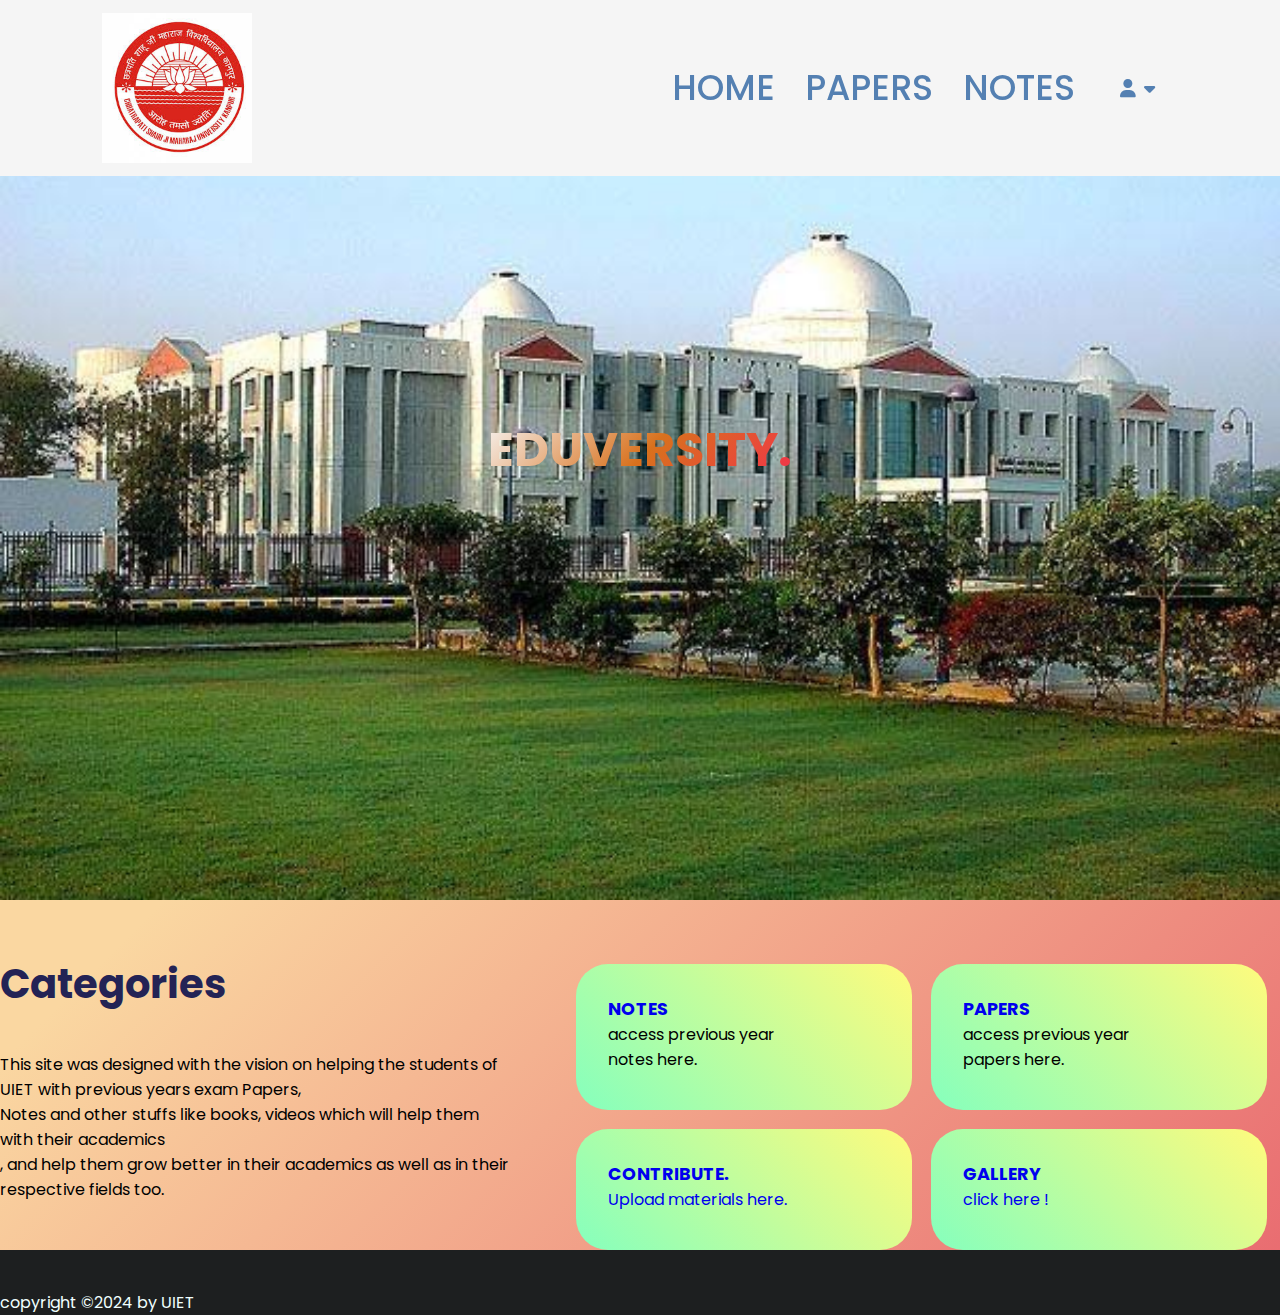
<file: index.html>
<!DOCTYPE html>
<html lang="en">
<head>
    <meta charset="UTF-8">
    <meta http-equiv="X-UA-Compatible" content="IE=edge">
    <meta name="viewport" content="width=device-width, initial-scale=1.0">
    <title>HTML Website</title>
    <link rel="stylesheet" href="style.css">
    <link rel="preconnect" href="https://fonts.googleapis.com">
    <link rel="preconnect" href="https://fonts.gstatic.com" crossorigin>
    <link href="https://fonts.googleapis.com/css2?family=Poppins:wght@300;400&display=swap" rel="stylesheet">
    
        <link rel="stylesheet" href="https://cdnjs.cloudflare.com/ajax/libs/font-awesome/6.0.0-beta3/css/all.min.css">
  
    
    <link rel="stylesheet" href="https://unicons.iconscout.com/release/v4.0.0/css/line.css">
    
         <style>
        /* Dropdown container */
        .dropdown {
            position: relative;
            display: inline-block;
        }

        /* Dropdown button */
        .dropbtn {
            background-color: transparent;
            color: white;
            border: none;
            padding: 10px 15px;
            font-size: 16px;
            display: flex;
            align-items: center;
            cursor: pointer;
            transition: background-color 0.3s ease, color 0.3s ease;
        }

        /* Font Awesome icon style */
        .dropbtn i {
            margin-right: 8px;
            font-size: 18px;
        }

        /* Change button color on hover */
        .dropdown:hover .dropbtn {
            background-color: #444;
            color: #fff;
            border-radius: 4px;
        }

        /* Dropdown content */
        .dropdown-content {
            display: none;
            position: absolute;
            background-color: #f1f1f1;
            min-width: 160px;
            box-shadow: 0px 8px 16px rgba(0, 0, 0, 0.2);
            z-index: 1;
            top: 100%;
            left: 0;
            border-radius: 4px;
            opacity: 0;
            transition: opacity 0.3s ease-in-out;
        }

        /* Dropdown item style */
        .dropdown-content a {
            color: #333;
            padding: 12px 16px;
            text-decoration: none;
            display: block;
            border-radius: 4px;
            transition: background-color 0.3s ease;
        }

        /* Hover effect for items */
        .dropdown-content a:hover {
            background-color: #ddd;
        }

        /* Show dropdown on hover */
        .dropdown:hover .dropdown-content {
            display: block;
            opacity: 1;
        }
    

    </style>
</head>
<body>
    <!--------NAVIGATION------->
    <nav>
        <img src="images/uiet.jpg" alt="">
        <div class="navigation">
            <ul>
                <li><a href="index.html">HOME</a></li>
                <li><a href="papers.html">PAPERS</a></li>
                <li><a href="notes.html">NOTES</a></li>
                <!-- Custom Dropdown with Font Awesome Icon -->
                <li class="dropdown">
                    <a href="#" class="dropbtn"><i class="fas fa-user"></i> <i class="fas fa-caret-down"></i></a>
                    <div class="dropdown-content">
                        <a href="login.html">Login</a>
                        <a href="register.html">Register</a>
                    </div>
                </li>
            </ul>
        </div>
    </nav>
    
    

    <!--        HOME    -->

    <section id="home">
        <h1 class="rainbow" style="font-size: 3rem;">Eduversity.</h1>
        <!-- <p>The Site is under maintainence, Papers section is available.<br>Notes will be uploaded shortly.<br> Have patience !</p>
        <div class="btn">
            <button class="button-36" role="button">About Us!</button>
        </div> -->
    </section>

    <!-----END HOME  -->

    <!-----CATEGORIES    -->

    <section class="categories">
        <div class="categories_container">

            <!-- <video autoplay loop muted plays-inline class="background-clip">
                <source src="Background.mp4" type="video/mp4">
            </video> -->
            
            <div class="categories_left">
                <h1>Categories</h1>
                <p>This site was designed with the vision on helping the students of UIET  with previous years exam Papers,<br>Notes and other stuffs like books, videos which will help them with their academics<br>, and help them grow better in their academics as well as in their respective fields too.</p>
                <!--<button type="button" class="btn"><a href="#">Learn More!</a></button>-->
            </div>
            <div class="categories_right">
                <article class="category">
                    <span class="category_icon"><i class="uil uil-sigma"></i></span>
                    <h6><a href="notes.html" style="text-decoration:none;">NOTES</a></h6>
                    <p>access previous year<br>notes here.</p>
                </article>
                <article class="category">
                    <span class="category_icon"><i class="uil uil-text-size"></i></span>
                    <h6><a href="papers.html" style="text-decoration:none;">PAPERS</a></h6>
                    <p>access previous year<br>papers here.</p>
                </article>
                <article class="category">
                    <span class="category_icon"><i class="uil uil-x-add"></i></span>
                    <h6><a href="help.html" style="text-decoration:none;">CONTRIBUTE.</a></h6>
                    <p><a href="help.html" style="text-decoration:none;">Upload materials here.</a></p>
                </article>
                
                <article class="category">
                    <span class="category_icon"><i class="uil uil-balance-scale"></i></span>
                    <h6><a href="excess.html" style="text-decoration:none;">GALLERY</a></h6>
                    <p><a href="excess.html" style="text-decoration:none;">click here !</a></p>
                </article>
                
            </div>
        </div>
    </section>

    <footer>
        
        <div class="footer_bottom">
            <p>copyright &copy;2024 by<sapan> UIET</span></p>
        </div>
    </footer>
</body>
</html>
</file>
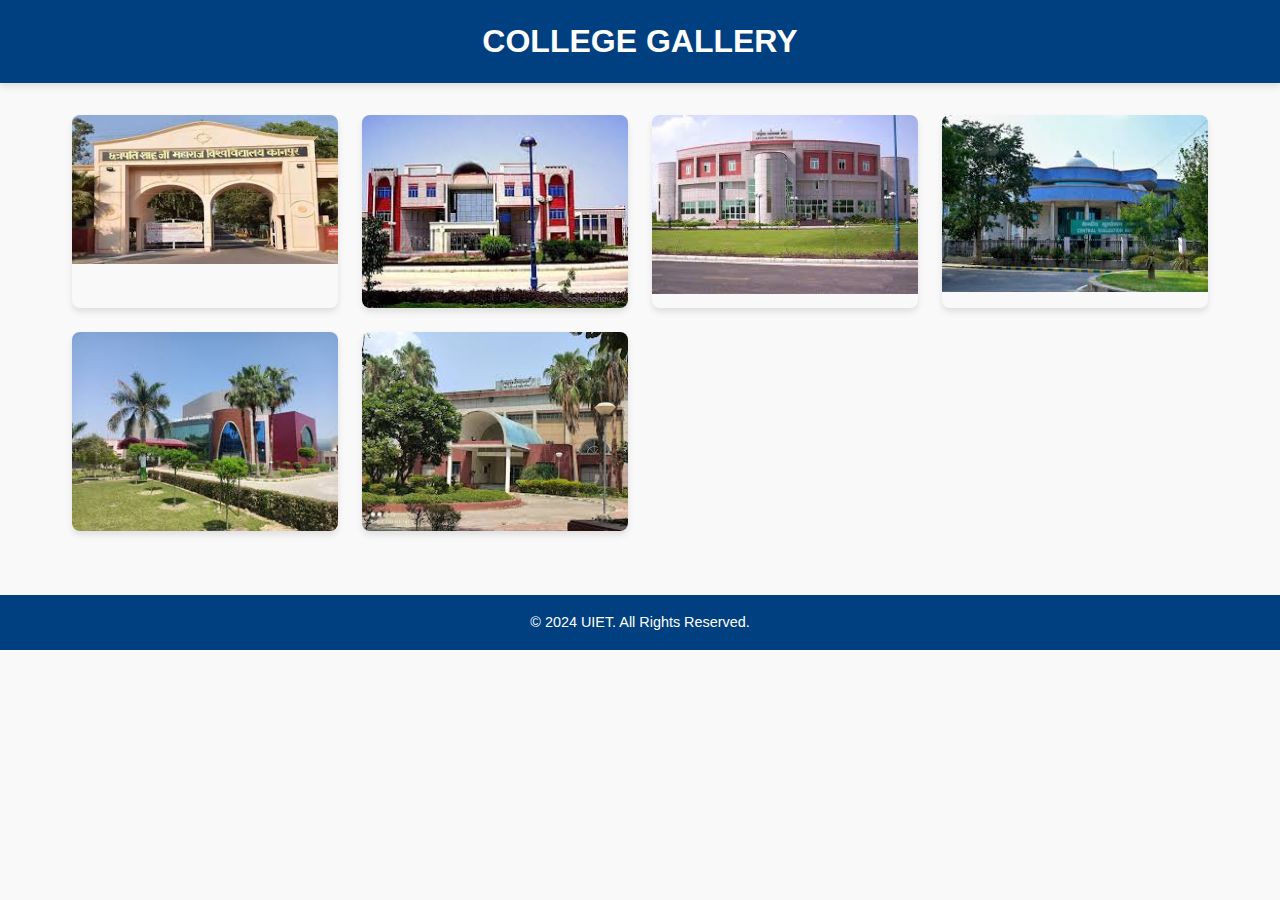
<file: excess.html>
<!DOCTYPE html>
<html lang="en">

<head>
  <meta charset="UTF-8">
  <meta name="viewport" content="width=device-width, initial-scale=1.0">
  <title>College Gallery</title>
  <style>
    * {
      margin: 0;
      padding: 0;
      box-sizing: border-box;
    }

    body {
      font-family: Arial, sans-serif;
      background-color: #f9f9f9;
      color: #333;
      line-height: 1.6;
    }

    header {
      background: #004080;
      color: white;
      padding: 1rem 0;
      text-align: center;
      box-shadow: 0 4px 6px rgba(0, 0, 0, 0.1);
    }

    header h1 {
      font-size: 2rem;
      text-transform: uppercase;
    }

    .gallery-container {
      padding: 2rem;
      max-width: 1200px;
      margin: 0 auto;
    }

    .gallery-grid {
      display: grid;
      grid-template-columns: repeat(auto-fit, minmax(250px, 1fr));
      gap: 1.5rem;
    }

    .gallery-item {
      border-radius: 8px;
      overflow: hidden;
      box-shadow: 0 4px 6px rgba(0, 0, 0, 0.1);
      transition: transform 0.3s, box-shadow 0.3s;
    }

    .gallery-item:hover {
      transform: scale(1.05);
      box-shadow: 0 8px 12px rgba(0, 0, 0, 0.2);
    }

    .gallery-item img {
      width: 100%;
      height: auto;
      display: block;
    }

    footer {
      background: #004080;
      color: white;
      text-align: center;
      padding: 1rem 0;
      margin-top: 2rem;
    }

    footer p {
      font-size: 0.9rem;
    }
  </style>
</head>

<body>
  <header>
    <h1>College Gallery</h1>
  </header>

  <div class="gallery-container">
    <div class="gallery-grid">
      <div class="gallery-item">
        <img src="./images/csjmu1.jpg" alt="Campus View">
      </div>
      <div class="gallery-item">
        <img src="./images/csjmu2.jpg" alt="Library">
      </div>
      <div class="gallery-item">
        <img src="./images/csjmu3.jpg" alt="Sports Ground">
      </div>
      <div class="gallery-item">
        <img src="./images/csjmu4.jpg" alt="Classrooms">
      </div>
      <div class="gallery-item">
        <img src="./images/csjmu5.jpg" alt="Auditorium">
      </div>
      <div class="gallery-item">
        <img src="./images/csjmu7.jpg" alt="Laboratory">
      </div>
    </div>
  </div>

  <footer>
    <p>&copy; 2024 UIET. All Rights Reserved.</p>
  </footer>
</body>

</html>
</file>
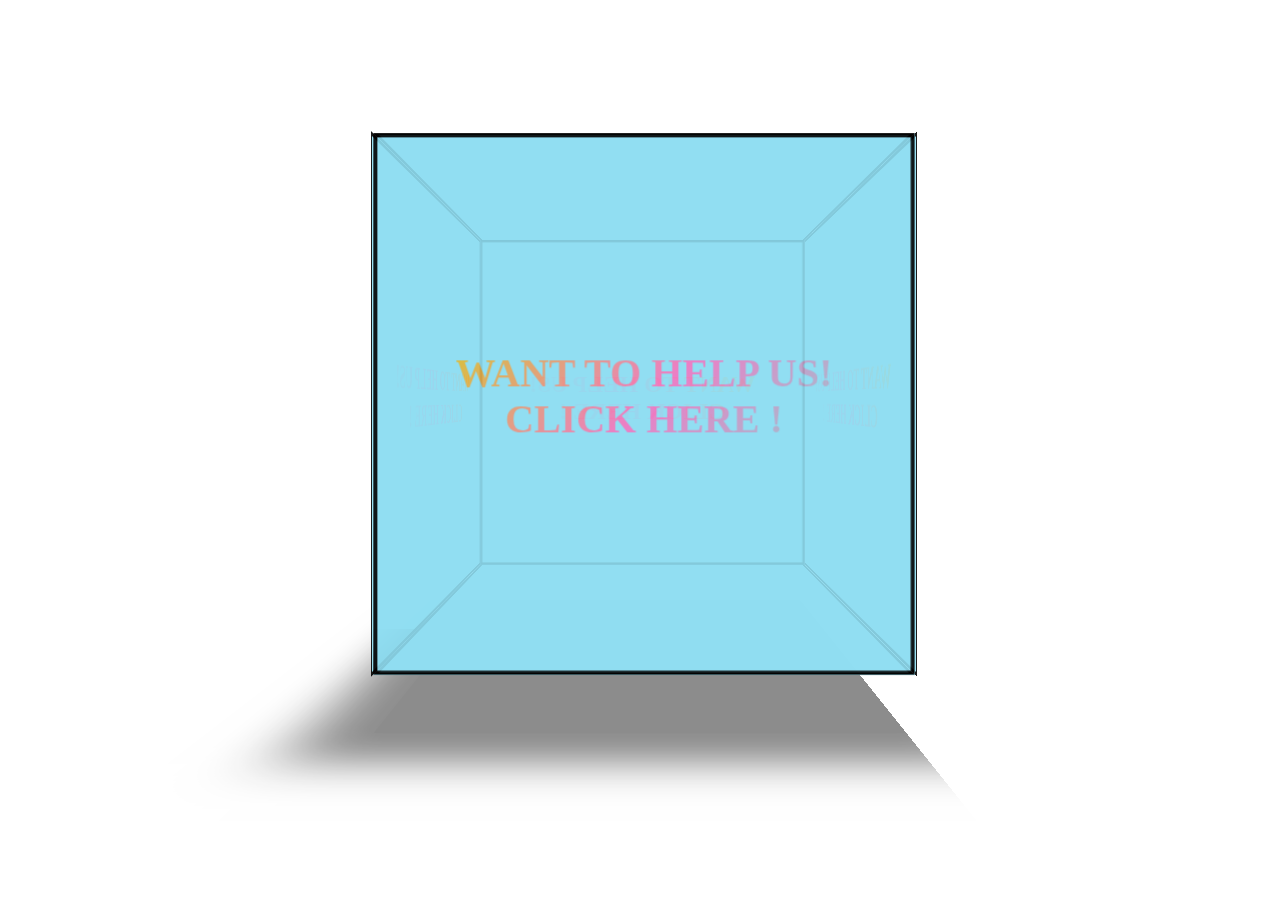
<file: help.html>
<!DOCTYPE html>
<html lang="en">
<head>
    <meta charset="UTF-8">
    <meta name="viewport" content="width=device-width, initial-scale=1.0">
    <title>Document</title>
    <link rel="stylesheet" href="help.css"
</head>
<body>
    <div id="mainDiv">
        <div id="boxDiv">
            <div id="front"><a href="https://docs.google.com/forms/d/1S988BBmI3T0-cFbRHnEErggV9v5XTFVmLDX5u359ITU/edit"><h1 class="rainbow">Want to Help Us!<br>CLICK HERE !</h1></a></div>
            <div id="back"><a href="https://docs.google.com/forms/d/1S988BBmI3T0-cFbRHnEErggV9v5XTFVmLDX5u359ITU/edit"><h1 class="rainbow">Want to Help Us!<br>CLICK HERE !</h1></a></div>
            <div id="left"><a href="https://docs.google.com/forms/d/1S988BBmI3T0-cFbRHnEErggV9v5XTFVmLDX5u359ITU/edit"><h1 class="rainbow">Want to Help Us!<br>CLICK HERE !</h1></a></div>
            <div id="right"><a href="https://docs.google.com/forms/d/1S988BBmI3T0-cFbRHnEErggV9v5XTFVmLDX5u359ITU/edit"><h1 class="rainbow">Want to Help Us!<br>CLICK HERE !</h1></a></div>
            <div id="top"></div>
            <div id="bottom"></div>
            
            <div class="shadow"></div>
        </div>
    </div>    
    
</body>
</html>
</file>
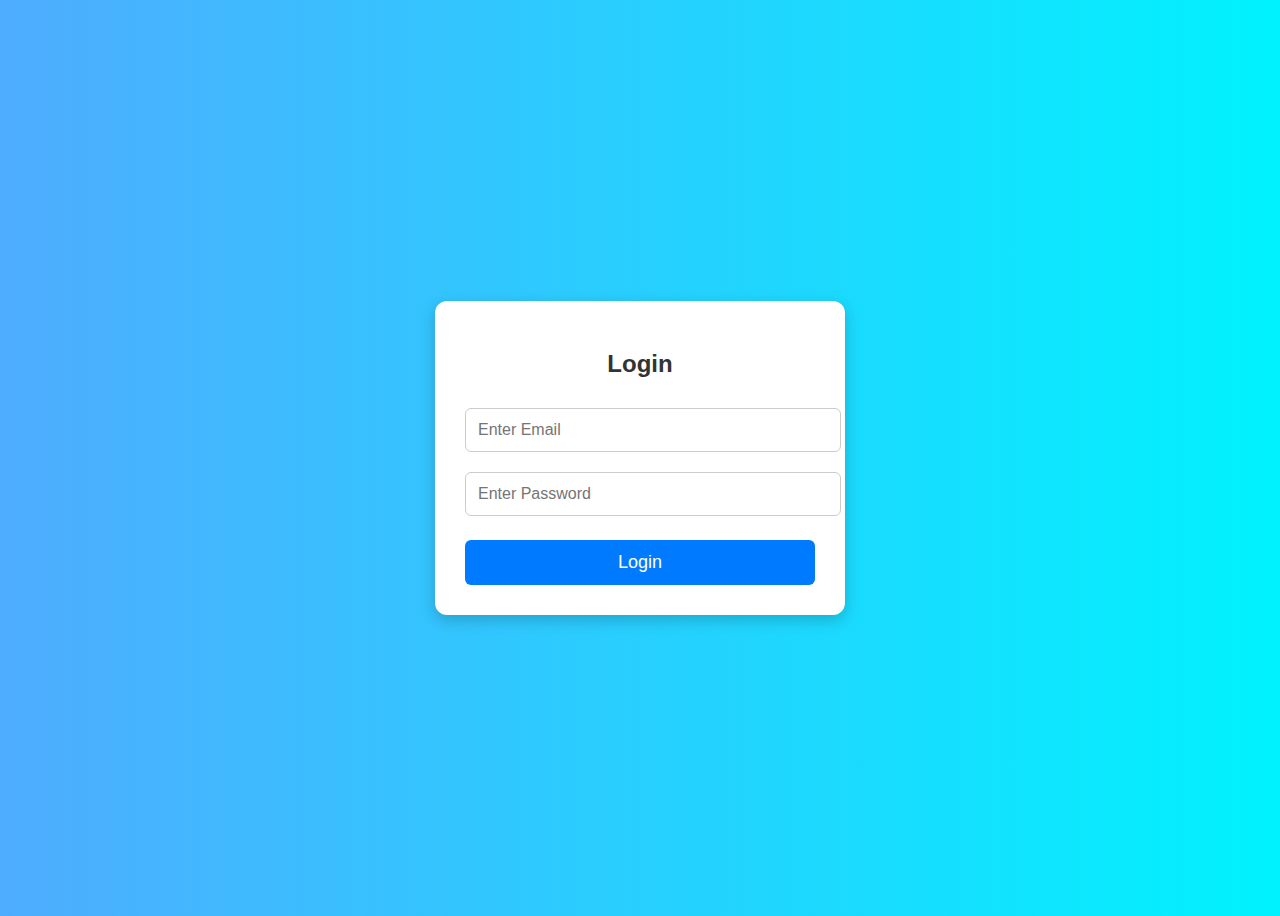
<file: login.html>
<!DOCTYPE html>
<html lang="en">
<head>
    <meta charset="UTF-8">
    <meta name="viewport" content="width=device-width, initial-scale=1.0">
    <title>Login Page</title>
    <style>
        body {
            font-family: Arial, sans-serif;
            display: flex;
            justify-content: center;
            align-items: center;
            height: 100vh;
            background: linear-gradient(to right, #4facfe, #00f2fe);
        }
        .login-container {
            background: white;
            padding: 30px;
            border-radius: 12px;
            box-shadow: 0 5px 15px rgba(0, 0, 0, 0.2);
            width: 350px;
            text-align: center;
        }
        h2 {
            margin-bottom: 20px;
            color: #333;
        }
        input {
            width: 100%;
            padding: 12px;
            margin: 10px 0;
            border: 1px solid #ccc;
            border-radius: 6px;
            font-size: 16px;
        }
        button {
            width: 100%;
            padding: 12px;
            background: #007BFF;
            border: none;
            color: white;
            font-size: 18px;
            border-radius: 6px;
            cursor: pointer;
            transition: background 0.3s ease;
        }
        button:hover {
            background: #0056b3;
        }
        .error {
            color: red;
            font-size: 14px;
            margin-top: 10px;
        }
    </style>
</head>
<body>
    <div class="login-container">
        <h2>Login</h2>
        <input type="email" id="email" placeholder="Enter Email" required>
        <input type="password" id="password" placeholder="Enter Password" required>
        <p class="error" id="error-message"></p>
        <button onclick="validateLogin()">Login</button>
    </div>

    <script>
        async function validateLogin() {
            var email = document.getElementById("email").value.trim();
            var password = document.getElementById("password").value.trim();
            var errorMessage = document.getElementById("error-message");

            if (!email || !password) {
                errorMessage.textContent = "Both fields are required.";
                return;
            }

            // Prepare the login data
            var loginData = {
                email: email,
                password: password
            };

            try {
                // Send POST request with login data
                let response = await fetch('http://localhost:3000/login', {
                    method: 'POST',
                    headers: {
                        'Content-Type': 'application/json'
                    },
                    body: JSON.stringify(loginData)
                });

                // Check if the response is OK (status 200)
                if (response.ok) {
                    let data = await response.json();

                    // Assuming the backend returns a message and token
                    if (data.token) {
                        // Store the JWT token for future requests (in localStorage/sessionStorage or cookies)
                        localStorage.setItem('authToken', data.token);

                        alert("Login successful!");
                        window.location.href = "index.html"; // Redirect to dashboard
                    } else {
                        errorMessage.textContent = data.message || "Invalid email or password.";
                    }
                } else {
                    errorMessage.textContent = "Invalid email or password.";
                }
            } catch (error) {
                console.error('Error:', error);
                errorMessage.textContent = "Failed to connect to the server.";
            }
        }
    </script>
</body>
</html>
</file>
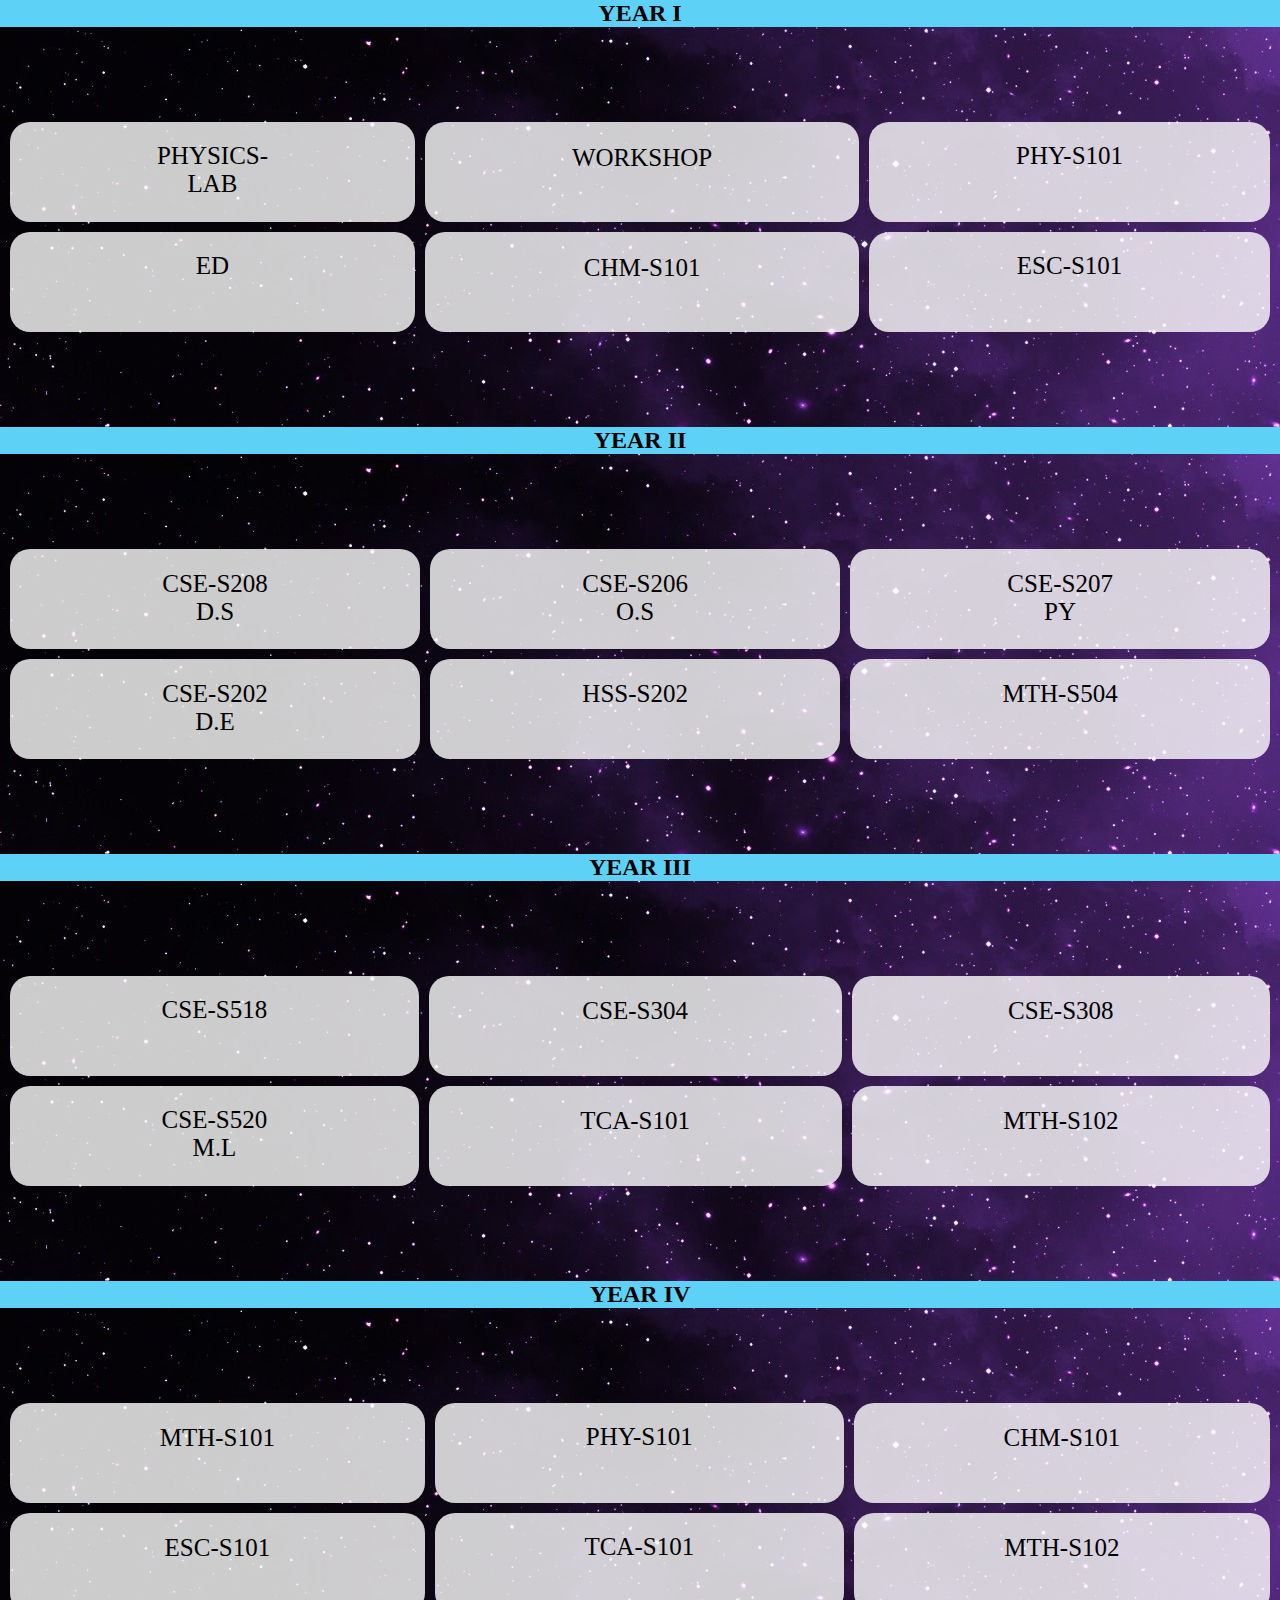
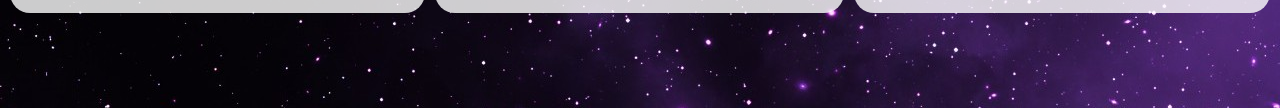
<file: notes.html>
<!DOCTYPE html>
<html lang="en">
<head>
    <meta charset="UTF-8">
    <meta http-equiv="X-UA-Compatible" content="IE=edge">
    <meta name="viewport" content="width=device-width, initial-scale=1.0">
    <title>Document</title>
    <link rel="stylesheet" href="stylenotes.css">
    
</head>
<body>
   

    
    <div class="category">
        <h2>YEAR I</h2>
        <div class="grid-container">
            <div class="cell"><a href="https://drive.google.com/drive/folders/1CBq4YwKlN2LkfJArBQlcwjbNHRiojC0L?usp=drive_link">PHYSICS-<br>LAB</a></div>
            <div class="cell"><a href="https://drive.google.com/drive/folders/1pUPtHwcA1WrtVMvoZSmWN1xUPciS7P8h?usp=drive_link">WORKSHOP</a></div>
            <div class="cell"><a href="https://drive.google.com/file/d/1LONbJC0MTMtNEkfeBL0jvquYffmse0w7/view?usp=sharing">PHY-S101</a></div>  
            <div class="cell"><a href="https://drive.google.com/file/d/1preyMZjfI3s_WEQ44qAMiXdxvcI17A3z/view?usp=sharing">ED</a></div>
            <div class="cell"><a href="https://drive.google.com/file/d/1GG9ZyBTzWlyJxfkLha3xLAb7MZyM2WT4/view?usp=sharing">CHM-S101</a></div>
            <div class="cell"><a href="https://drive.google.com/file/d/15pVNdzm4EpZ8hzON-I9iUlGYWjqykbyp/view?usp=sharing">ESC-S101</a></div>  
          </div>  
    </div>
    <div class="category">
        <h2>YEAR II</h2>
        <div class="grid-container">
            <div class="cell"><a href="https://drive.google.com/file/d/123iiZ_W1s4tQWS0YAUbUEU14fqEXgnfP/view?usp=drive_link">CSE-S208<br>D.S</a></div>
            <div class="cell"><a href="https://drive.google.com/file/d/191gJxcWyF4KiMdiNMFUHebQgaOOQT7XY/view?usp=drive_link">CSE-S206<br>O.S</a></div>
            <div class="cell"><a href="https://drive.google.com/file/d/1Kwd2i9adDU8Snsx7pSHQpy8LCgBUFC7h/view?usp=sharing">CSE-S207<br>PY</a></div>  
            <div class="cell"><a href="https://drive.google.com/file/d/1MAC-ece2hSYCsJ1FNR6LLANVPRJBJpbn/view?usp=sharing">CSE-S202<br>D.E</a></div>
            <div class="cell"><a href="https://drive.google.com/file/d/1HOLXat5bHEpU7fqBLBYGGNY8RNb8kpJ_/view?usp=sharing">HSS-S202</a></div>
            <div class="cell"><a href="https://drive.google.com/file/d/1l4PZO0rgZsrBNU3KkF5LXe0JM1kvikh6/view?usp=sharing">MTH-S504</a></div>  
          </div>  
    </div>    
    <div class="category">
        <h2>YEAR III</h2>
        <div class="grid-container">
            <div class="cell"><a href="https://drive.google.com/file/d/11cIye2oXXoRh4a3KRvelIebrJLOk6_f_/view?usp=sharing">CSE-S518</a></div>
            <div class="cell"><a href="https://drive.google.com/file/d/11bWh9RQlAqtB98SZMyjhM9KnVfFW7sP1/view?usp=sharing">CSE-S304</a></div>
            <div class="cell"><a href="https://drive.google.com/file/d/11cSzf4FOJOZS1zSHrGW5bw4vvnb5kxY1/view?usp=sharing">CSE-S308</a></div>  
            <div class="cell"><a href="https://github.com/bhaskarr103/100-Days-Of-MACHINE-LEARNING-">CSE-S520<br>M.L</a></div>
            <div class="cell">TCA-S101</div>
            <div class="cell">MTH-S102</div>  
          </div>  
    </div>    
    <div class="category">
        <h2>YEAR IV</h2>
        <div class="grid-container">
            <div class="cell">MTH-S101</div>
            <div class="cell">PHY-S101</div>
            <div class="cell">CHM-S101</div>  
            <div class="cell">ESC-S101</div>
            <div class="cell">TCA-S101</div>
            <div class="cell">MTH-S102</div>  
          </div>  
    </div>


    <script src="scriptpap.js"></script>
</body>
</html>
</file>
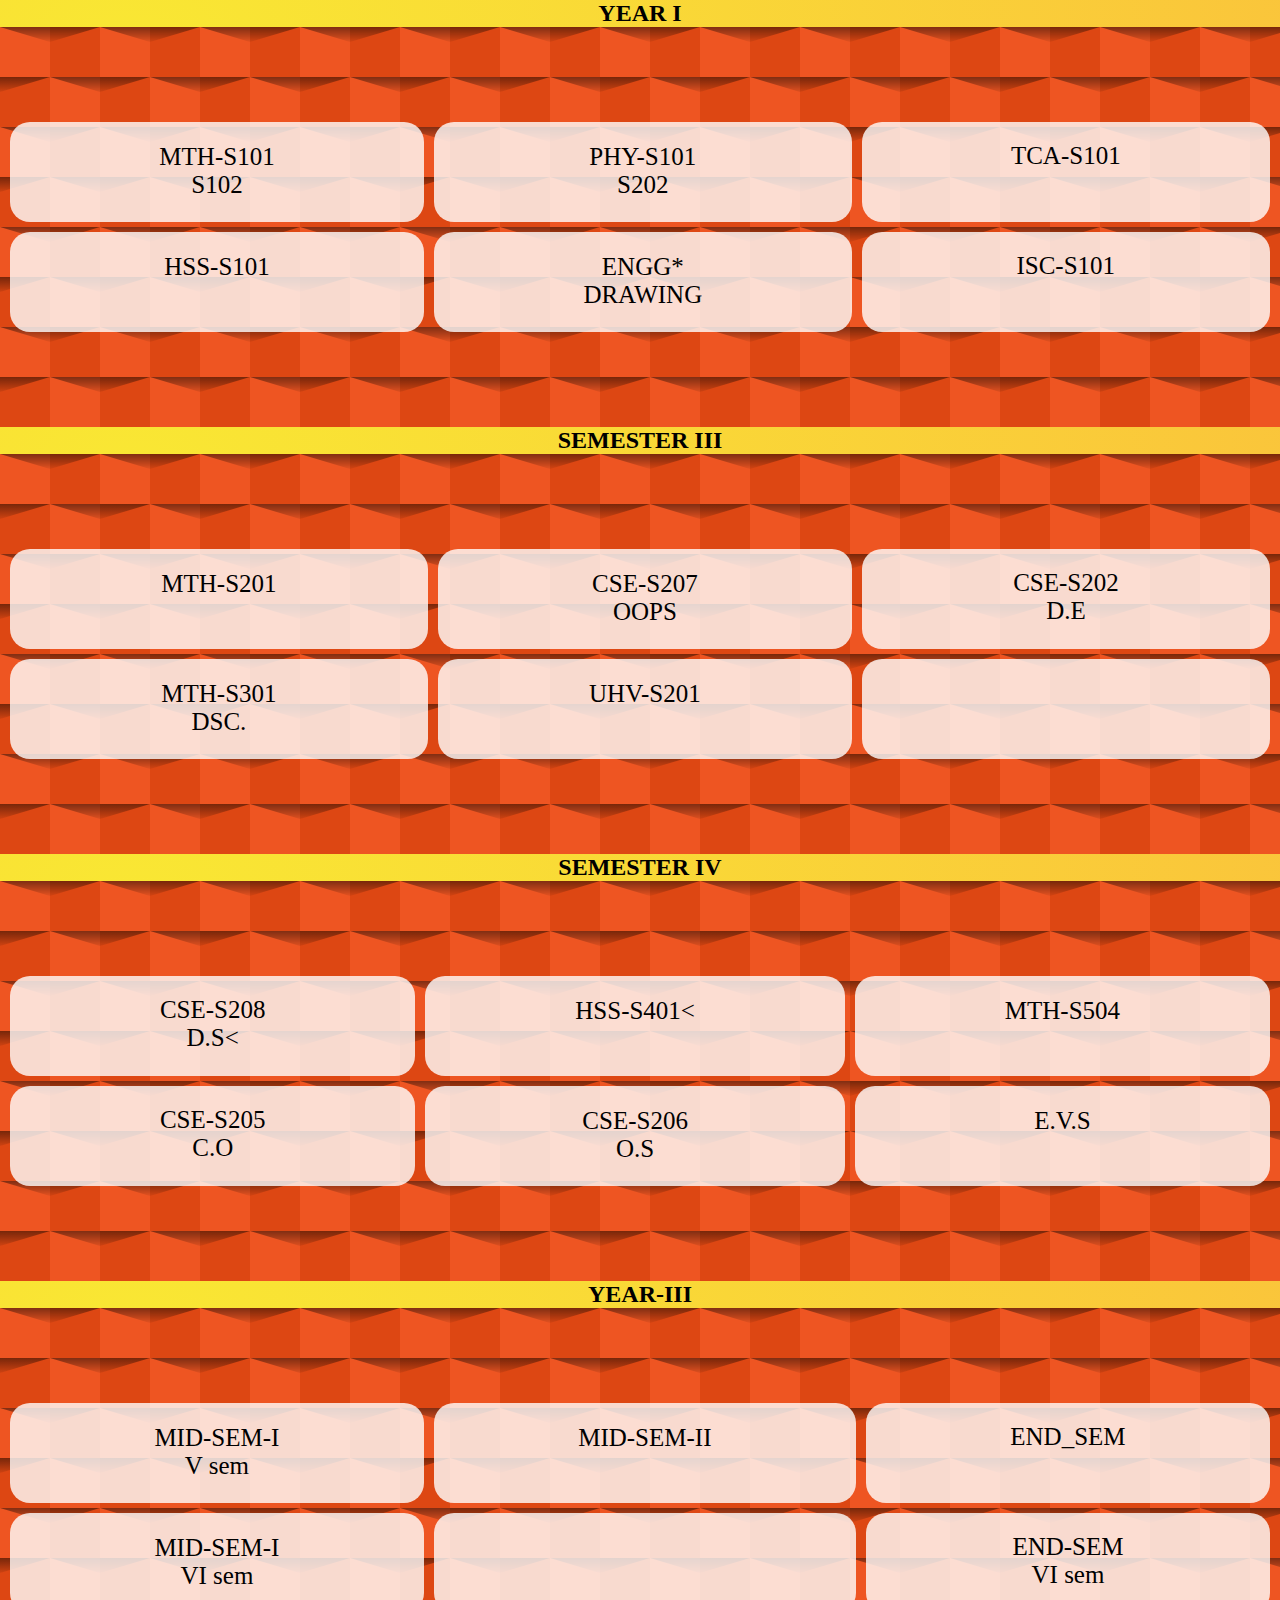
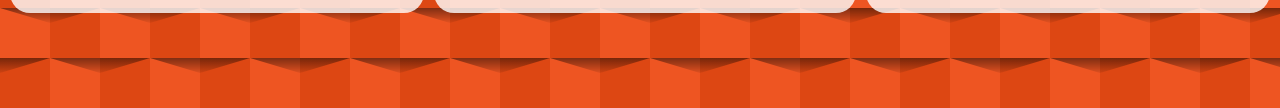
<file: papers.html>
<!DOCTYPE html>
<html lang="en">
<head>
    <meta charset="UTF-8">
    <meta http-equiv="X-UA-Compatible" content="IE=edge">
    <meta name="viewport" content="width=device-width, initial-scale=1.0">
    <title>Document</title>
    <link rel="stylesheet" href="stylepap.css">
</head>
<body>
    <div class="category">
        <h2>YEAR I</h2>
        <div class="grid-container">
            <div class="cell"><a href="https://drive.google.com/file/d/1yXU87uJdJaD7Sw8Ng4q9FCoCWyy8j3js/view?usp=drive_link">MTH-S101<br>S102</a></div>
            <div class="cell"><a href="https://drive.google.com/file/d/1noWhHUmvPfScxCtLAKjPSo-V0XbWFGTW/view?usp=drive_link">PHY-S101<br>S202</a></div>
            <div class="cell"><a href="https://drive.google.com/file/d/13SQaAUTw4BAgl98bjQhwFZgi6rgnoXEB/view?usp=drive_link">TCA-S101</a></div>
            <div class="cell"><a href="https://drive.google.com/file/d/1bQO_gUMMS1-570l0IkL0i4GuHAOuoNdF/view?usp=drive_link">HSS-S101</a></div>
            <div class="cell"><a href="https://drive.google.com/file/d/1NTtYyltCwpxJeQY2JFr_8P6D28XhXTeE/view?usp=drive_link">ENGG*<br>DRAWING</a></div>
            <div class="cell"><a href="https://drive.google.com/file/d/1d1Ew63tMays0nbUBBtipHmZXnYnSAFiK/view?usp=drive_link">ISC-S101</a></div>  
          </div>  
    </div>
    <div class="category">
        <h2>SEMESTER III</h2>
        <div class="grid-container">
            <div class="cell"><a href="https://drive.google.com/file/d/1cEX2w5pij1zYd5O83vHyhPNTPe3LWQIz/view?usp=drive_link">MTH-S201</a></div>
            <div class="cell"><a href="https://drive.google.com/file/d/1alL85H6rOX9G0-3aBJffzSMWd7UMWhI5/view?usp=drive_link">CSE-S207<br>OOPS</a></div>
            <div class="cell"><a href="https://drive.google.com/file/d/1coH2sAfPziLR_kAuk18ea8d84BlIltNG/view?usp=drive_link">CSE-S202<br>D.E</a></div>  
            <div class="cell"><a href="https://drive.google.com/file/d/1sPEIJ-F3qgFCMqDdmC_1Ezpu_Bv2rG9U/view?usp=drive_link">MTH-S301<br>DSC.</a></div>
            <div class="cell"><a href="https://drive.google.com/file/d/1yoPIGXVLl-sVrTMa376XLwIGWi9ganyw/view?usp=drive_link">UHV-S201</a></div>
            <div class="cell"><a></a></div>  
          </div>  
    </div>    
    <div class="category">
        <h2>SEMESTER IV</h2>
        <div class="grid-container">
            <div class="cell"><a href="https://drive.google.com/file/d/11uGmgoH1xXhKHL3Tf3M6GF1muxv_bTnH/view?usp=drive_link">CSE-S208<br>D.S<</a></div>
            <div class="cell"><a href="https://drive.google.com/file/d/1cEX2w5pij1zYd5O83vHyhPNTPe3LWQIz/view?usp=drive_link">HSS-S401<</a></div>
            <div class="cell"><a href="https://drive.google.com/file/d/1hh3ha_LcaE5YYzm__8OvTJdKjj7sP5_v/view?usp=drive_link">MTH-S504</a></div>  
            <div class="cell"><a href="https://drive.google.com/file/d/1FTO2w38OvV20O8GNvYhLPB-XiyGHg8nR/view?usp=drive_link">CSE-S205<br>C.O</a></div>
            <div class="cell"><a href="https://drive.google.com/file/d/18-jOBL2MWZeI2px9tjhSirB4AtN_hasx/view?usp=drive_link">CSE-S206<br>O.S</a></div>
            <div class="cell"><a href="https://drive.google.com/file/d/1nWAg6GneAxgFO9Ue1_DVwJwX-rRM4fmq/view?usp=drive_link">E.V.S</a></div>  
          </div>  
    </div>    
    <div class="category">
        <h2>YEAR-III</h2>
        <div class="grid-container">
            <div class="cell"><a href="https://drive.google.com/file/d/1isVhvsl3j_ReHyThd5XLWkhtjEfuvYUP/view?usp=sharing">MID-SEM-I<br>V sem</a></div>
            <div class="cell"><a href="https://drive.google.com/file/d/11Xf-0GiSYdqM8UFsjl37HebOs57rltHz/view?usp=sharing">MID-SEM-II</a></div>
            <div class="cell"><a href="https://drive.google.com/file/d/11nUoJW41JHR8RHDUuCG-5sk4p_zAJAWm/view?usp=sharing">END_SEM</a></div>  
            <div class="cell"><a href="https://drive.google.com/file/d/1hmhJJgeySmjuennx9xvtvDutJ79dFsaX/view?usp=sharing">MID-SEM-I<br>VI sem</a></div>
            <div class="cell"><a></a></div>
            <div class="cell"><a href="https://drive.google.com/file/d/10wKJ7CsqnXIf173jhF1UI0wvRRf9xCzb/view?usp=drive_link">END-SEM<br>VI sem</a></div>  
          </div>  
    </div> 
    
    <script src="scriptpap.js"></script>
</body>
</html>
</file>
<file: style.css>
* {
    margin: 0;
    padding: 0;
    box-sizing: border-box;
}

body {
    font-family: 'Poppins', sans-serif;
}

/*          GLOBAL TAGS      */


h1 {
    font-size: 2.5rem;
    font-weight: 700;
    color: rgb(35,35,85);
}

span {
    font-size: .9rem;
    color: #757373;
}

h6 {
    font-size: 1.1rem;
    color: rgb(24,24,49);
}

/*        NAVIGATION      */
nav {
    position: fixed;
    width: 100%;
    background-color:whitesmoke;
    display: flex;
    flex-direction: row;
    justify-content: space-between;
    align-items: center;
    padding: 1vw 8vw;
    box-shadow: 2px 2px 10px rgb(0,0,0,0);
}

nav img {
    width: 150px;
    cursor: pointer;
}

nav .navigation ul {
    display: flex;
    justify-content: flex-end;
    align-items: center;
}

nav .navigation ul li {
    list-style: none;
    margin-left: 30px;
}

nav .navigation ul li a {
    text-decoration: none;
    color: rgb(84, 128, 178);
    font-size: 35px;
    font-weight: 500;
    transition: 0.3s ease;
}

nav .navigation ul li a:hover {
    color: yellowgreen;
}


    /* Media Queries for navigation. */

    @media only screen and (max-width: 600px) {
        nav {
            flex-direction: column;
            padding: 1vw;
        }

        nav img {
            width: 100px;
        }

        nav .navigation ul li {
            margin: 10px 6px;
        }

        nav .navigation ul li a {
            font-size: 20px;
        }
    }

    @media only screen and (min-width: 601px) and (max-width: 1024px) {
        nav {
            padding: 1vw 4vw;
        }

        nav img {
            width: 120px;
        }

        nav .navigation ul li {
            margin-left: 20px;
        }

        nav .navigation ul li a {
            font-size: 25px;
        }
    }


/*       home     */

#home{
    /*background-image: linear-gradient(rgb(9,5,54,0.3),rgb(5,7,46,0.4)),url(images/Educational-Web-Development-and-design-banner.png);*/
    width: 100%;
    height: 100vh;
    background-image: url(images/uietpage.jpg);
    background-size:cover;
    bacground-position: center;
    display: flex;
    flex-direction: column;
    justify-content: center;
    align-items: center;
    text-align: center;
    padding:40px;
}

#home h2 {
    color: #ecc903;
    font-size: 3.2rem;
    letter-spacing: 1px;
}

#home p {
    width: 50%;
    color:#ee0909;
    font-size: 1rem;
    line-height: 25px;
}

#home .btn {
    margin-top: 30px;
    background-color:rgb(228, 63, 206);
}

#home .button-36 {
    background-image: linear-gradient(92.88deg, #b345b5 9.16%, #cc439c 43.89%, #d73f68 64.72%);
    border-radius: 8px;
    border-style: none;
    box-sizing: border-box;
    color: #FFFFFF;
    cursor: pointer;
    flex-shrink: 0;
    font-family: "Inter UI","SF Pro Display",-apple-system,BlinkMacSystemFont,"Segoe UI",Roboto,Oxygen,Ubuntu,Cantarell,"Open Sans","Helvetica Neue",sans-serif;
    font-size: 16px;
    font-weight: 500;
    height: 4rem;
    padding: 0 1.6rem;
    text-align: center;
    text-shadow: rgba(0, 0, 0, 0.25) 0 3px 8px;
    transition: all .5s;
    user-select: none;
    -webkit-user-select: none;
    touch-action: manipulation;
  }
  
  .button-36:hover {
    box-shadow: rgba(80, 63, 205, 0.5) 0 1px 30px;
    transition-duration: .1s;
  }
  
  @media (min-width: 768px) {
    .button-36 {
      padding: 0 2.6rem;
    }
  }


#home a {
    text-decoration: none;
    font-size: 0.9rem;
    padding: 13px 35px;
    background-color: #fff;
    font-weight: 600;
    border-radius:5px;
}

#home a.blue {
    color: #fff;
    background: rgb(151, 93, 122);
}

#home a.blue:hover {
    color: tomato;
    background: rgb(141, 246, 22);
}

#home a.yellow {
    color: #1d1f20;
    background: rgb(193, 114, 114);
}

#home a.yellow:hover {
    color: #dbc33a;
    background: rgb(46, 166, 39);
}

.rainbow
{
   text-transform: uppercase;
  background-image: linear-gradient(
    -225deg,
    #f8f8f8 0%,
    #d8711d 29%,
    #ff1361 67%,
    #3c28ef 100%
  );
  background-size: auto auto;
  background-clip: border-box;
  background-size: 200% auto;
  color: #fff;
  background-clip: text;
  text-fill-color: transparent;
  -webkit-background-clip: text;
  -webkit-text-fill-color: transparent;
  animation: textclip 2s linear infinite;
  display: inline-block;
      font-size: 19px;
}

@keyframes textclip {
    to {
      background-position: 200% center;
    }
  }

/*       CATEGORIES         */


.categories {
    background-image: linear-gradient( 135deg, #FAD7A1 10%, #E96D71 100%);
}

.categories h1 {
    line-height:1;
    margin-bottom: 3rem;
    margin-top:4rem;
}

.categories_container {
    display: grid;
    grid-template-columns: 40% 60%;
    gap: 4rem;
}


button {
    --border-radius: 15px;
    --border-width: 4px;
    appearance: none;
    position: relative;
    padding: 1em 2em;
    border: 0;
    background-color: pink;
    font-family: "Roboto", Arial, "Segoe UI", sans-serif;
    font-size: 18px;
    font-weight: 500;
    color: #fff;
    z-index: 2;
   }
   
   button::after {
    --m-i: linear-gradient(pink, pink);
    --m-o: content-box, padding-box;
    content: "";
    position: absolute;
    left: 0;
    top: 0;
    width: 100%;
    height: 100%;
    padding: var(--border-width);
    border-radius: var(--border-radius);
    background-image: conic-gradient(
           #488cfb,
           #29dbbc,
           #ddf505,
           #ff9f0e,
           #e440bb,
           #655adc,
           #488cfb
       );
    -webkit-mask-image: var(--m-i), var(--m-i);
    mask-image: var(--m-i), var(--m-i);
    -webkit-mask-origin: var(--m-o);
    mask-origin: var(--m-o);
    -webkit-mask-clip: var(--m-o);
    mask-composite: exclude;
    -webkit-mask-composite: destination-out;
    filter: hue-rotate(0);
    animation: rotate-hue linear 500ms infinite;
    animation-play-state: paused;
   }
   
   button:hover::after {
    animation-play-state: running;
   }
   
   @keyframes rotate-hue {
    to {
     filter: hue-rotate(1turn);
    }
   }
   
   button,
   button::after {
    box-sizing: border-box;
   }
   
   button:active {
    --border-width: 5px;
   }


.background-clip{
    position:absolute;
    /*height: 100vh;*/
    right: 0;
    /*left: 0;*/
    bottom: 0;
    z-index: -1;
}

@media (min-aspect-ratio:16/9){
    .background-clip{
        width: 100%;
        height: auto;
    }
}

@media (max-aspect-ratio:16/9){
    .background-clip{
        width:auto;
        height:100%;
    }
}


.categories_left p {
    margin: 1rem 0 3rem;
}

.categories_right {
    display: grid;
    grid-template-columns: repeat(2, 1fr);
    gap: 1.2rem;
    margin-top: 4rem;
    margin-right: 10%;
}

.category {

    background-color: #85FFBD;
    background-image: linear-gradient(45deg, #85FFBD 0%, #FFFB7D 100%);

    /*background: rgb(81, 213, 81);*/
    padding: 2rem;
    border-radius: 2rem;
    transition: all 400ms ease;
}

.category:hover {
    box-shadow: 0 3rem 3rem rgb(0,0,0,0.3);
}


.uil-text-size {
    font-size: 50px;
    font-weight: 700;
    color:aqua;
}

.uil-sigma {
    font-size: 50px;
    font-weight: 700;
    color:rgb(201, 111, 26);
}

.uil-x-add {
    font-size: 50px;
    font-weight: 700;
    color:aqua;
}

.uil-ninja {
    font-size: 50px;
    font-weight: 700;
    color:rgb(201, 111, 26);
}

.uil-balance-scale {
    font-size: 50px;
    font-weight: 700;
    color:rgb(201, 111, 26);
}

.uil-archive-alt {
    font-size: 50px;
    font-weight: 700;
    color:rgb(32, 174, 206);
}

footer {
    background:#1d1f20;
    height:auto;
    width: auto;
    padding-top:40px;
    color:azure;
}

.footer_content {
    display: flex;
    align-items: center;
    justify-content: center;
    flex-direction: column;
    text-align: center;
}

.uil-github {
    font-size:30px;
}

.uil-instagram-alt {
    font-size:30px;
}

.uil-telegram-alt {
    font-size:30px;
}

.uil-linkedin-alt {
    font-size:30px;
}

.socials {
    list-style: none;
}

.btn {
    background-color: rgb(202, 189, 91);
    font-size: 30px;
}



/* Responsive Styles */

@media screen and (max-width: 768px) {
    body {
      font-size: 14px;
    }
  
    nav img {
      width: 120px;
    }
  
    nav .navigation ul li a {
      font-size: 20px;
    }
  
    #home h2 {
      font-size: 1.8rem;
    }
  
    #home p {
      width: 80%;
      font-size: 0.8rem;
    }
  
    #home a {
      font-size: 0.8rem;
      padding: 10px 25px;
    }
  
    .categories_container {
      grid-template-columns: 100%;
    }
  
    .categories_right {
      grid-template-columns: 100%;
    }
  }
  
  /* Keyframes for animation */
  
  @keyframes fadeIn {
    0% {
      opacity: 0;
      transform: translateY(20px);
    }
    100% {
      opacity: 1;
      transform: translateY(0);
    }
  }
  
  /* Apply animations to elements */
  
  #home {
    animation: fadeIn 1s ease-in-out;
  }
  
  .categories_container,
  .categories_right {
    animation: fadeIn 1s ease-in-out;
    animation-delay: 0.5s;
  }
</file>
<file: help.css>
#mainDiv {
    width: 400px;
    height: 400px;
    margin: 200px auto;
    perspective: 800px;
}

#boxDiv {
    width: 400px;   
    transform-style: preserve-3d; 
    animation: rotate 15s linear infinite;
}

#boxDiv div {
    position: absolute;
    width: 400px;
    height: 400px;
    opacity: 0.9 ;
    color: white;
}

#front {
    transform: translateZ(200px);
    background: #90def2;
    background-position: center;
    background-repeat: no-repeat;
    background-size: 500px ;
    text-align: center;
    font-size: 3rem;
    text-decoration:brown;
    border: 3px solid black;
}


#back {
    transform: rotateY(180deg) translateZ(200px);
    background: #90def2;
    background-position: center;
    background-repeat: no-repeat;
    background-size: 500px ;   
    text-align: center;
    font-size: 3rem;
    text-decoration:brown;
    border: 3px solid black;
}

#left {
    transform: rotateY(-90deg) translateX(-200px);
    transform-origin: left;
    background: #90def2;
    background-position: center;
    background-repeat: no-repeat;
    background-size: 500px ;  
    text-align: center;
    font-size: 3rem;
    text-decoration:brown;
    border: 3px solid black;
}

#right {
    transform: rotateY(90deg) translateX(200px);
    transform-origin: right;
    background: #90def2;  
    background-position: center;
    background-repeat: no-repeat;
    background-size: 500px ;  
    text-align: center;
    font-size: 3rem;
    text-decoration:brown;
    border: 3px solid black;
}

#top {
    transform: rotateX(-90deg) translateY(-200px);
    transform-origin: top;
    background: #90def2;
    background-position: center;
    background-repeat: no-repeat;
    background-size: 500px ;   
    border: 3px solid black;
}

#bottom {
    transform: rotateX(90deg) translateY(200px);
    transform-origin: bottom;
    background: #90def2; 
    background-position: center;
    background-repeat: no-repeat;
    background-size: 500px ;   
    border: 3px solid black;
}

@keyframes rotate {
    0% { transform: rotateY(0); }
    100% { transform: rotateY(360deg); }
}


.shadow {
    
    
    width:400px;
    height:400px;
    background: rgba(0,0,0,0.5);
    box-shadow: 0 0 50px 50px rgba(0,0,0,0.5);
    -webkit-transform: rotateX(90deg) translateZ(-250px) rotateY(180deg) translateX(0px);

}



.rainbow
{
    display: flex;
    margin-top: 40%;
  text-transform: uppercase;
  background-image: linear-gradient(
    -225deg,
    #e0bc2a 0%,
    #f574c1 29%,
    #71e7d1 67%,
    #2586c3 100%
  );
  background-size: auto auto;
  background-clip: border-box;
  background-size: 200% auto;
  color: #f7f8f8;
  background-clip:border-box;
  text-fill-color: transparent;
  -webkit-background-clip: text;
  -webkit-text-fill-color: transparent;
  animation:backwards 0.5s linear infinite;
  display: inline-block;
  font-size: 30px;
}
</file>
<file: stylenotes.css>
* {
    margin: 0;
    padding: 0;
    box-sizing: border-box;
}


.grid-container {
    display: grid;
    height: 400px;
    align-content: center;
    grid-template-columns: auto auto auto;
    gap: 10px;
    background-image: url(wp9637255-no-copyright-wallpapers.jpg);
    padding: 10px;
}
  
.grid-container > div {
    background-color: rgba(255, 255, 255, 0.8);
    text-align: center;
    padding: 20px 0;
    font-size: 30px;
}

.category {
    background-color: rgb(94, 210, 246);
}

.category h2 {
    text-align: center;
}

.grid-container a {
    color: black;
}

.cell {
    background-color: gray;
    height: 100px;
    cursor: pointer;
    border-radius: 20px;
    transition: background-color 0.3s ease;
  }

  div .cell {
    text-align: center;
    padding-top: 5%;
    font-size: 25px;
  }

.cell a{
    text-decoration: none;
}
  
  .cell:hover {
    background-color: rgb(237, 123, 142);
  }
</file>
<file: stylepap.css>
* {
    margin: 0;
    padding: 0;
    box-sizing: border-box;
}

.grid-container {
    display: grid;
    height: 400px;
    align-content: center;
    grid-template-columns: auto auto auto;
    gap: 10px;
    background-color: #ee5522;
    background-image: url("data:image/svg+xml,%3Csvg xmlns='http://www.w3.org/2000/svg' width='100' height='100' viewBox='0 0 200 200'%3E%3Cdefs%3E%3ClinearGradient id='a' gradientUnits='userSpaceOnUse' x1='100' y1='33' x2='100' y2='-3'%3E%3Cstop offset='0' stop-color='%23000' stop-opacity='0'/%3E%3Cstop offset='1' stop-color='%23000' stop-opacity='1'/%3E%3C/linearGradient%3E%3ClinearGradient id='b' gradientUnits='userSpaceOnUse' x1='100' y1='135' x2='100' y2='97'%3E%3Cstop offset='0' stop-color='%23000' stop-opacity='0'/%3E%3Cstop offset='1' stop-color='%23000' stop-opacity='1'/%3E%3C/linearGradient%3E%3C/defs%3E%3Cg fill='%23d23d09' fill-opacity='0.6'%3E%3Crect x='100' width='100' height='100'/%3E%3Crect y='100' width='100' height='100'/%3E%3C/g%3E%3Cg fill-opacity='0.5'%3E%3Cpolygon fill='url(%23a)' points='100 30 0 0 200 0'/%3E%3Cpolygon fill='url(%23b)' points='100 100 0 130 0 100 200 100 200 130'/%3E%3C/g%3E%3C/svg%3E");
    padding: 10px;
}
  
.grid-container > div {
    background-color: rgba(255, 255, 255, 0.8);
    text-align: center;
    padding: 20px 0;
    font-size: 30px;
}

.category {
    background-image: radial-gradient( circle farthest-corner at 10% 20%,  rgba(249,232,51,1) 0%, rgba(250,196,59,1) 100.2% );
}

.category h2 {
    text-align: center;
}

.grid-container a {
    color: black;
}

.cell {
    background-color: gray;
    height: 100px;
    cursor: pointer;
    border-radius: 20px;
    transition: background-color 0.3s ease;
  }

  div .cell {
    text-align: center;
    padding-top: 5%;
    font-size: 25px;
  }

.cell a{
    text-decoration: none;
}
  
  .cell:hover {
    background-color: rgb(209, 167, 125);
  }
</file>
